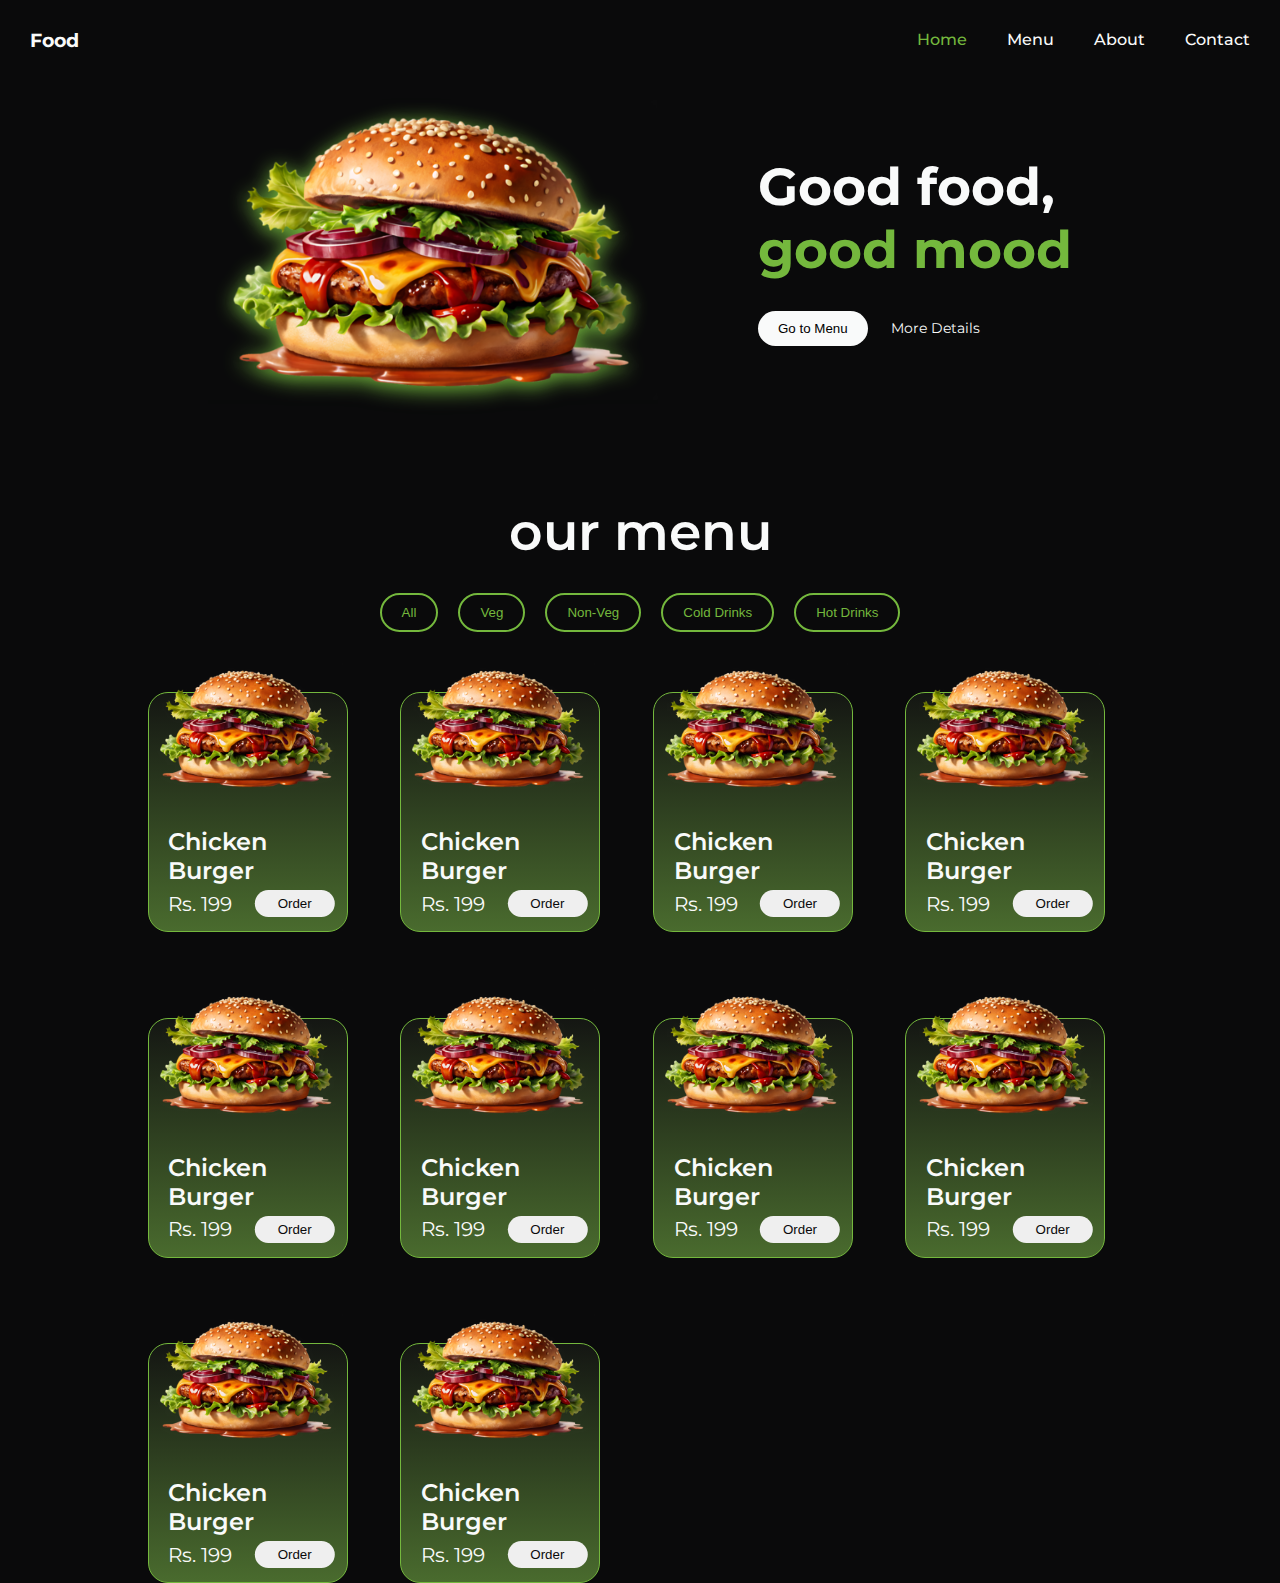
<file: index.html>
<!DOCTYPE html>
<html lang="en">
<head>
    <meta charset="UTF-8">
    <meta name="viewport" content="width=device-width, initial-scale=1.0">
    <link rel="stylesheet" href="style.css">
    <link rel="stylesheet" href="respon.css">
    <title>Document</title>
</head>
<body>
    <!-- header -->
    <header class="top-nav">
        <div class="logo">
            <h3 class="logo-txt">Food</h3>
        </div>
        <nav class="nav-bar">
            
            <ul>
                <li><a href="#" class="active">Home</a></li>
                <li><a href="#" class="n">Menu</a></li>
                <li><a href="#" class="n">About</a></li>
                <li><a href="#" class="n">Contact</a></li>
            </ul>
        </nav>

    </header>
    <!-- header -->

    <section id="home">
        <div class="home">
            <img src="assets/imgs/burg.png" alt="burger" class="home-img">
            <div class="home-txt">
                <h2 class="txt-h">Good food, <br> <span class="active">good mood</span></h2>
                <div class="s-c">
                    <a href="#menu-h"><button class="btn">Go to Menu</button></a>
                    <a class="hom-det" href="#about">More Details</a>
                </div>
            </div>
        </div>

        <div class="cat-title" id="menu-h">
            <h3 class="title">our menu</h3>
        </div>

        <div class="cat">
            <button class="btn-menu">All</button>
            <button class="btn-menu">Veg</button>
            <button class="btn-menu">Non-Veg</button>
            <button class="btn-menu">Cold Drinks</button>
            <button class="btn-menu">Hot Drinks</button>
        </div>

        <section id="menu">
                
            <div class="category-1">
                <div class="box">
                    <img src="assets\imgs\burg.png" alt="burger" class="card-img">
                    <div class="txt">
                        <h2 class="card-txt">Chicken <br> <span class="card-title">Burger</span></h2>
                        <div class="price">
                            <h3 class="card-subtxt">Rs. 199</h3>
                        <button class="order">Order</button>
                        </div>
                    </div>
                </div>
        
                <div class="box">
                    <img src="assets\imgs\burg.png" alt="burger" class="card-img">
                    <div class="txt">
                        <h2 class="card-txt">Chicken <br> <span class="card-title">Burger</span></h2>
                        <div class="price">
                            <h3 class="card-subtxt">Rs. 199</h3>
                        <button class="order">Order</button>
                        </div>
                    </div>
                </div>
        
                <div class="box">
                    <img src="assets\imgs\burg.png" alt="burger" class="card-img">
                    <div class="txt">
                        <h2 class="card-txt">Chicken <br> <span class="card-title">Burger</span></h2>
                        <div class="price">
                            <h3 class="card-subtxt">Rs. 199</h3>
                        <button class="order">Order</button>
                        </div>
                    </div>
                </div>
        
                <div class="box">
                    <img src="assets\imgs\burg.png" alt="burger" class="card-img">
                    <div class="txt">
                        <h2 class="card-txt">Chicken <br> <span class="card-title">Burger</span></h2>
                        <div class="price">
                            <h3 class="card-subtxt">Rs. 199</h3>
                        <button class="order">Order</button>
                        </div>
                    </div>
                </div>
        
                <div class="box">
                    <img src="assets\imgs\burg.png" alt="burger" class="card-img">
                    <div class="txt">
                        <h2 class="card-txt">Chicken <br> <span class="card-title">Burger</span></h2>
                        <div class="price">
                            <h3 class="card-subtxt">Rs. 199</h3>
                        <button class="order">Order</button>
                        </div>
                    </div>
                </div>
        
                <div class="box">
                    <img src="assets\imgs\burg.png" alt="burger" class="card-img">
                    <div class="txt">
                        <h2 class="card-txt">Chicken <br> <span class="card-title">Burger</span></h2>
                        <div class="price">
                            <h3 class="card-subtxt">Rs. 199</h3>
                        <button class="order">Order</button>
                        </div>
                    </div>
                </div>
        
                <div class="box">
                    <img src="assets\imgs\burg.png" alt="burger" class="card-img">
                    <div class="txt">
                        <h2 class="card-txt">Chicken <br> <span class="card-title">Burger</span></h2>
                        <div class="price">
                            <h3 class="card-subtxt">Rs. 199</h3>
                        <button class="order">Order</button>
                        </div>
                    </div>
                </div>
        
                <div class="box">
                    <img src="assets\imgs\burg.png" alt="burger" class="card-img">
                    <div class="txt">
                        <h2 class="card-txt">Chicken <br> <span class="card-title">Burger</span></h2>
                        <div class="price">
                            <h3 class="card-subtxt">Rs. 199</h3>
                        <button class="order">Order</button>
                        </div>
                    </div>
                </div>
        
                <div class="box">
                    <img src="assets\imgs\burg.png" alt="burger" class="card-img">
                    <div class="txt">
                        <h2 class="card-txt">Chicken <br> <span class="card-title">Burger</span></h2>
                        <div class="price">
                            <h3 class="card-subtxt">Rs. 199</h3>
                        <button class="order">Order</button>
                        </div>
                    </div>
                </div>
        
                <div class="box">
                    <img src="assets\imgs\burg.png" alt="burger" class="card-img">
                    <div class="txt">
                        <h2 class="card-txt">Chicken <br> <span class="card-title">Burger</span></h2>
                        <div class="price">
                            <h3 class="card-subtxt">Rs. 199</h3>
                        <button class="order">Order</button>
                        </div>
                    </div>
                </div>
            </div>
        </section>
    </section>
</body>
</html>
</file>
<file: style.css>
/*=============== GOOGLE FONTS ===============*/
@import url("https://fonts.googleapis.com/css2?family=Montserrat:wght@400;600;700&display=swap");

/*=============== VARIABLES CSS ===============*/
:root {
  --header-height: 3.5rem;
  /*========== Colors ==========*/
  /*Color mode HSL(hue, saturation, lightness)*/
  --first-color: hsl(93, 54%, 54%);
  --first-color-alt: hsl(93, 50%, 48%);
  --first-color-light: hsl(93, 58%, 66%);
  --title-color: hsl(228, 8%, 98%);
  --text-color: hsl(228, 8%, 70%);
  --white-color: hsl(228, 8%, 98%);
  --black-color: hsl(228, 6%, 4%);
  --body-color: hsl(228, 6%, 8%);
  --container-color: hsl(228, 6%, 12%);
  --shadow-img: 0 0 48px hsla(93, 54%, 54%, .4);
  --gradient-card: linear-gradient(180deg,
                                hsla(93, 8%, 8%),
                                hsla(93, 40%, 30%));

  /*========== Font and typography ==========*/
  /*.5rem = 8px | 1rem = 16px ...*/
  --body-font: "Montserrat", sans-serif;
  --biggest-font-size: 2.25rem;
  --h1-font-size: 1.5rem;
  --h2-font-size: 1.25rem;
  --h3-font-size: 1rem;
  --normal-font-size: .938rem;
  --small-font-size: .813rem;

  /*========== Font weight ==========*/
  --font-regular: 400;
  --font-semi-bold: 600;
  --font-bold: 700;

  /*========== z index ==========*/
  --z-tooltip: 10;
  --z-fixed: 100;

  --web-width: 985px;
}

/*========== Responsive typography ==========*/
@media screen and (min-width: 1150px) {
  :root {
    --biggest-font-size: 3.25rem;
    --h1-font-size: 2.25rem;
    --h2-font-size: 1.5rem;
    --h3-font-size: 1.25rem;
    --normal-font-size: 1rem;
    --small-font-size: .875rem;
  }
}


* {
    box-sizing: border-box;
    margin: 0;
    padding: 0;
}

html {
    scroll-behavior: smooth;
    transition: 0.2s linear;
}

body {
    background-color: var(--black-color);
    width: 100%;
    height: auto;
    display: flex;
    justify-content: center;
}
/* above */
.home {
  width: var(--web-width);
  gap: 100px;
  display: flex;
  align-items: center;
  justify-content: center;
}

.txt-h, .txt-p {
  color: var(--white-color);
  font-family: var(--body-font);
  font-size: var(--biggest-font-size);
}

#home {
  transform: translateY(100px);
}

#menu {
  display: flex;
  justify-content: center;
  width: var(--web-width);
}

.home > img {
  width: 450px;
  height: auto;
  filter: drop-shadow(0px 4px 10px var(--first-color-alt));
}

.s-c {
  margin-top: 30px;
}
.btn {
  margin-right: 1.2rem;
  background-color: var(--white-color);
  border: none;
  padding: 10px 20px;
  border-radius: 20px;
  transition: 0.2s linear;
  cursor: pointer;
}

.btn:hover {
  background-color: var(--first-color-alt);
  color: var(--white-color);
}

.hom-det {
  color: var(--white-color);
  text-decoration: none;
  font-family: var(--body-font);
  font-size: var(--small-font-size);
  cursor: pointer;
  transition: 0.2s linear;
}

.hom-det:hover {
  color: var(--first-color-alt);
}

/* above */

/* below */
.top-nav {
  width: 100%;
  height: 60px;
  position: absolute;
  top: 0;
  left: 0;
}

ul {
  float: right;
}

.logo {
  margin-left: 30px;
  position: absolute;
  top: 10px;
  left: 0;
  float: left;
  width: 100%;
  height: 60px;
  display: flex;
  align-items: center;
  z-index: -1;
}

ul>li {
  display: inline;
  list-style: none;
  margin-left: var(--h1-font-size);
}

ul>li>a {
  text-decoration: none;
  font-family: var(--body-font);
  font-weight: 500;
  color: var(--white-color);
  cursor: pointer;
  transition: 0.2s linear;
}

li>a:hover {
  color: var(--first-color-light);
}

.active {
  color: var(--first-color-alt);
}

.nav-bar {
  display: flex;
  align-items: center;
  margin: 30px;
  float: right;
  z-index: 1;
}
.logo {
  color: var(--white-color);
  font-family: var(--body-font);
  font-weight: 600;
}

/* below */
.cat-title, .cat {
  width: var(--web-width);
  display: flex;
  justify-content: center;
}

.cat {
  margin-top: 30px;
  gap: 20px;
}

.btn-menu {
  background-color: var(--black-color);
  border: 2px solid var(--first-color-alt);
  color: var(--first-color-alt);
  padding: 10px 20px;
  border-radius: 20px;
  transition: 0.2s linear;
  cursor: pointer;
}

.btn-menu:hover {
  background-color: var(--first-color-alt);
  color: white;
}

.title {
  font-size: var(--biggest-font-size);
  color: var(--white-color);
  font-family: var(--body-font);
  font-weight: var(--font-semi-bold);
  margin-top: 100px;
}


.category-1 {
    display: grid;
    grid-template-columns: repeat(4, 1fr);
    gap: 1.6rem;
    width: var(--web-width);;
}

/* card design */

.box {
    height: 240px;
    width: 200px;
    background: var(--gradient-card);
    border-radius: 20px;
    border: 1px solid var(--first-color-alt);
    margin-top: 60px;
}

.card-img {
    height: 130px;
    width: auto;
    position: relative;
    z-index: 1;
    top: -30px;
}

.txt {
  transform: translateX(10%);
}
.card-txt, .card-subtxt {
  color: var(--white-color);
  font-family: var(--body-font);
  font-weight: var(--font-semi-bold);
}

.card-txt {
  font-size: var(--h2-font-size);
}

.price {
  display: flex;
  gap: 1.4rem;
  margin-top: 5px;
  align-items: center;
}

.card-subtxt {
  font-weight: var(--font-regular);
  font-size: var(--h3-font-size);
}

.order {
  width: 80px;
  padding: 6px 0px;
  border-radius: 14px;
  border: none;
  cursor: pointer;
  transition: 0.3s linear;
  color: var(--black-color);
}

.order:hover {
  background-color: var(--text-color);
  color: var(--black-color);
}

/* Card design */

/* .. */
</file>
<file: respon.css>
@media(max-width: 760px) {
    .category-1 {
        grid-template-columns: repeat(3, 1fr);
        width: 640px;
        transform: scale(90%);
    }

    .nav-bar {
        display: none;
    }

    ul>li {
        display: flex;
        flex-direction: column;
        position: absolute;
        column-gap: 30px;
        height: 100%;
        width: 60%;
        top: 0;
        right: 0;
    }

    .home {
        display: flex;
        flex-direction: column;
    }
}

@media(max-width: 480px) {
    .category-1{
        grid-template-columns: repeat(2, -2fr);
    }
}
</file>
